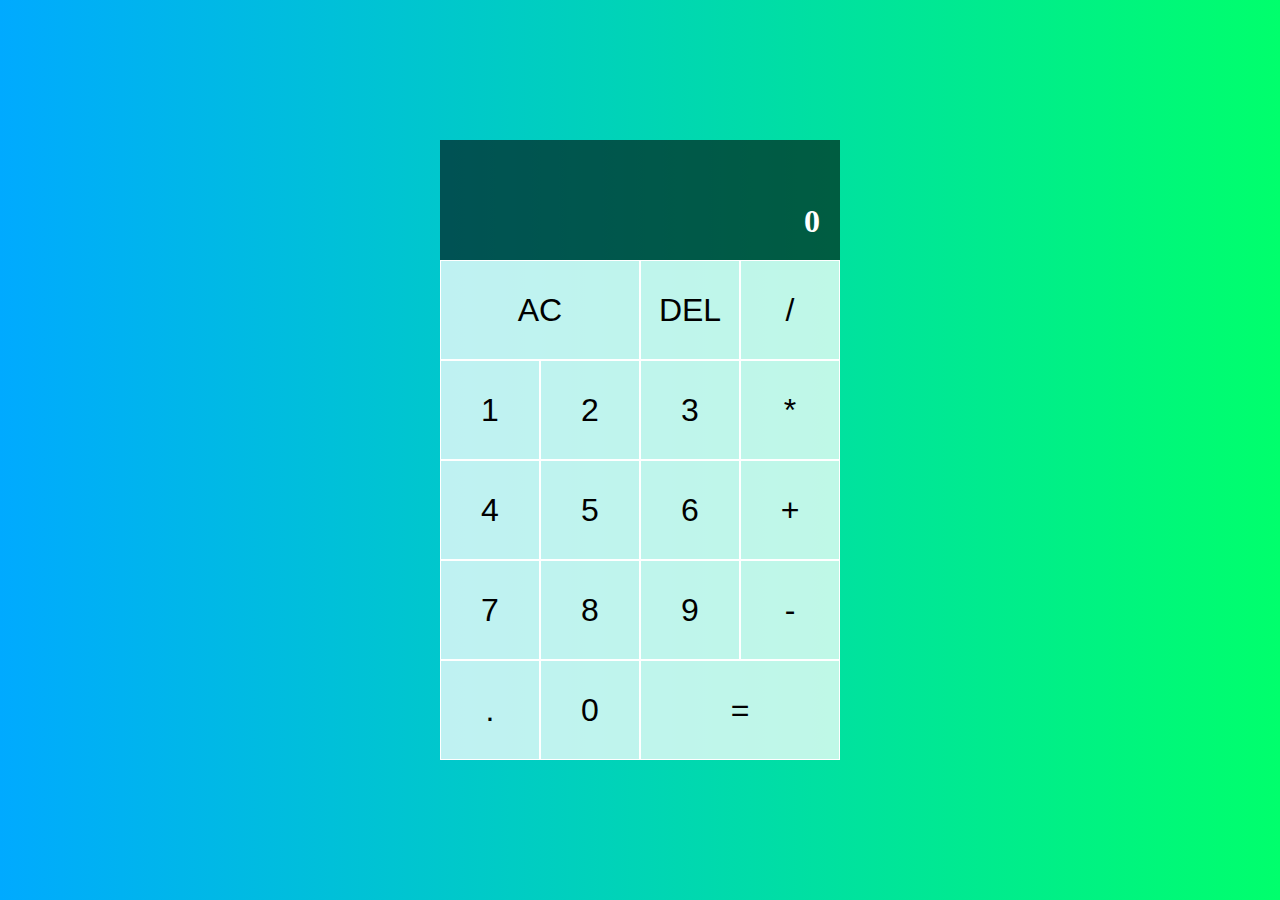
<file: calculator/index.html>
<!DOCTYPE html>
<html lang="en">
  <head>
    <meta charset="UTF-8" />
    <meta http-equiv="X-UA-Compatible" content="IE=edge" />
    <meta name="viewport" content="width=device-width, initial-scale=1.0" />
    <link rel="stylesheet" href="style.css" />
    <script src="script.js" defer></script>
    <link rel="shortcut icon" href="#" />
    <title>Calculator</title>
  </head>
  <body>
    <div class="calculator-grid">
      <div class="output">
        <div data-previous-operand class="previous-operand"></div>
        <div data-current-operand class="current-operand">0</div>
      </div>
      <button data-all-clear class="span-two">AC</button>
      <button data-delete>DEL</button>
      <button data-operation>/</button>
      <button data-number>1</button>
      <button data-number>2</button>
      <button data-number>3</button>
      <button data-operation>*</button>
      <button data-number>4</button>
      <button data-number>5</button>
      <button data-number>6</button>
      <button data-operation>+</button>
      <button data-number>7</button>
      <button data-number>8</button>
      <button data-number>9</button>
      <button data-operation>-</button>
      <button data-number>.</button>
      <button data-number>0</button>
      <button data-equals class="span-two">=</button>
    </div>
  </body>
</html>
</file>
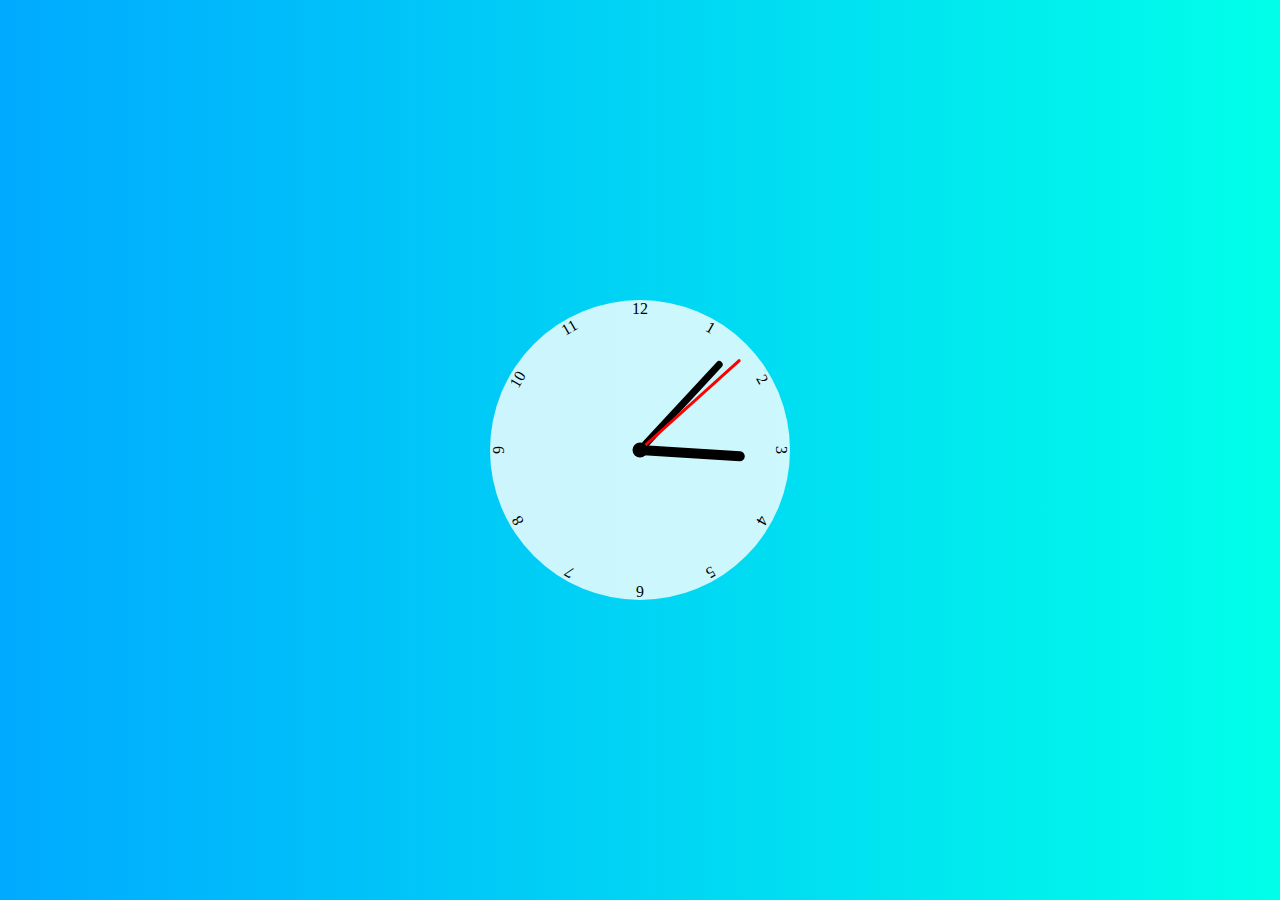
<file: clock/index.html>
<!DOCTYPE html>
<html lang="en">
  <head>
    <meta charset="UTF-8" />
    <meta http-equiv="X-UA-Compatible" content="IE=edge" />
    <meta name="viewport" content="width=device-width, initial-scale=1.0" />
    <link rel="stylesheet" href="./style.css" />
    <script src="./main.js" defer></script>
    <title>Clock</title>
  </head>
  <body>
    <div class="clock">
      <div class="hand hour" data-hour-hand></div>
      <div class="hand minute" data-minute-hand></div>
      <div class="hand second" data-second-hand></div>
      <div class="number number1">1</div>
      <div class="number number2">2</div>
      <div class="number number3">3</div>
      <div class="number number4">4</div>
      <div class="number number5">5</div>
      <div class="number number6">6</div>
      <div class="number number7">7</div>
      <div class="number number8">8</div>
      <div class="number number9">9</div>
      <div class="number number10">10</div>
      <div class="number number11">11</div>
      <div class="number number12">12</div>
    </div>
  </body>
</html>
</file>
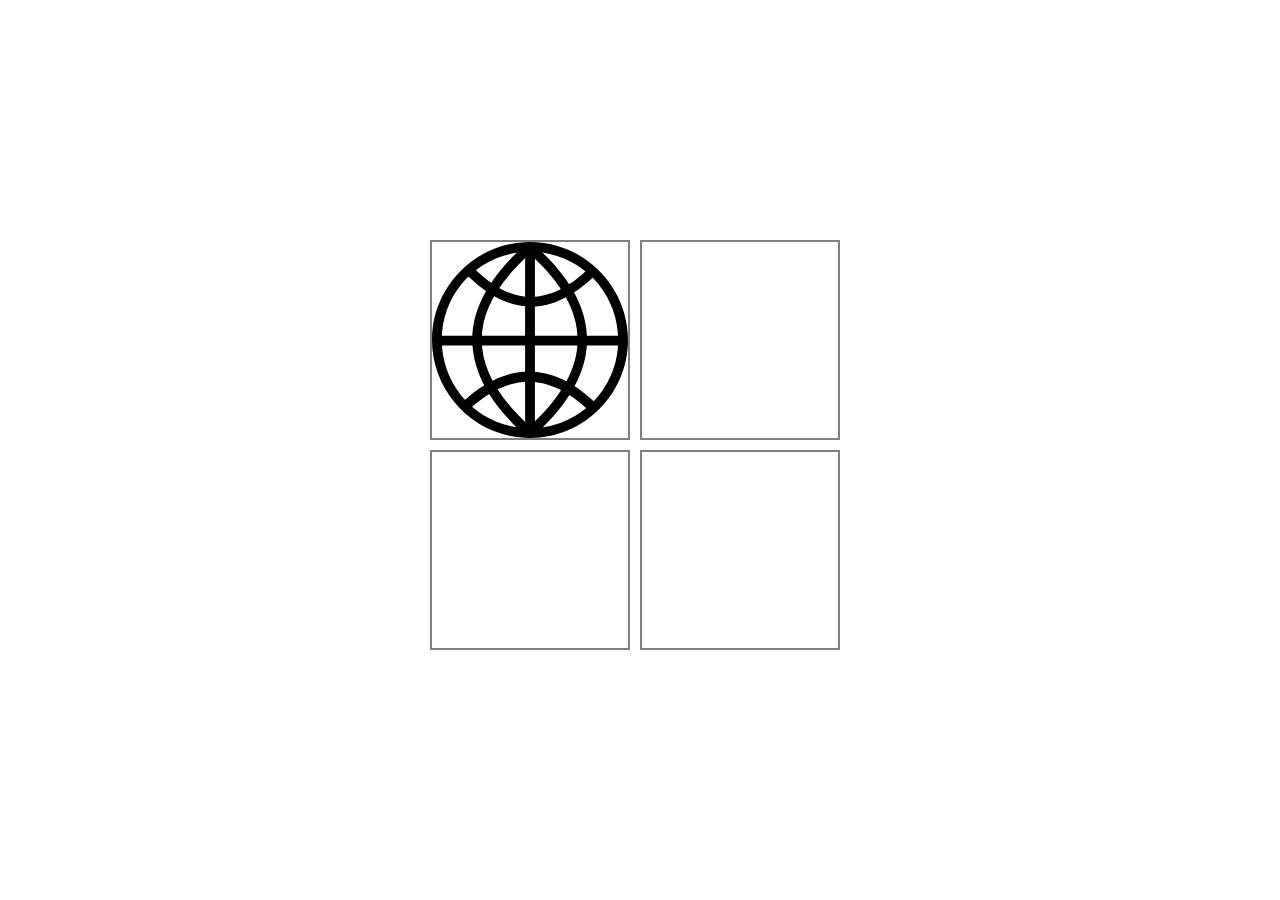
<file: image_draggable/index.html>
<!DOCTYPE html>
<html lang="en">
  <head>
    <meta charset="UTF-8" />
    <meta http-equiv="X-UA-Compatible" content="IE=edge" />
    <meta name="viewport" content="width=device-width, initial-scale=1.0" />
    <link rel="shortcut icon" href="#" />
    <link rel="stylesheet" href="./style.css" />
    <script src="main.js" defer></script>
    <title>Draggable Image</title>
  </head>
  <body>
    <div class="box"><img class="img" src="./language_32x32.svg" draggable="true" /></div>
    <div class="box"></div>
    <div class="box"></div>
    <div class="box"></div>
  </body>
</html>
</file>
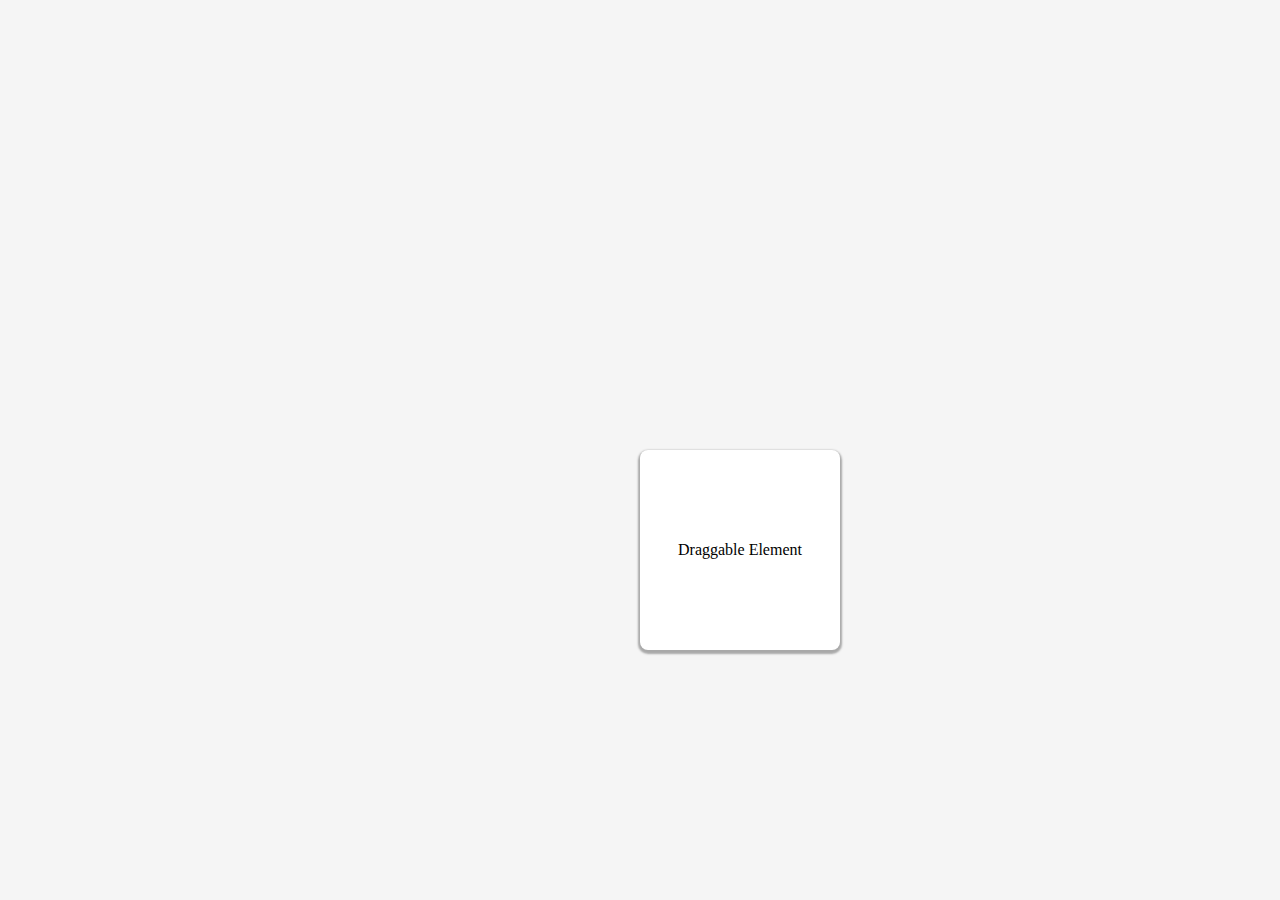
<file: draggable/draggableDiv.html>
<!DOCTYPE html>
<html lang="en">
  <head>
    <meta charset="UTF-8" />
    <meta http-equiv="X-UA-Compatible" content="IE=edge" />
    <meta name="viewport" content="width=device-width, initial-scale=1.0" />
    <link rel="shortcut icon" href="#" />
    <title>Draggable div element</title>
    <style>
      body {
        background: whitesmoke;
      }

      div {
        display: flex;
        align-items: center;
        justify-content: center;
        position: absolute;
        top: 50%;
        left: 50%;
        height: 200px;
        width: 200px;
        background: #fff;
        border-radius: 8px;
        box-shadow: 0 2px 2px 2px darkgrey;
      }
    </style>
  </head>
  <body>
    <div>Draggable Element</div>
    <script>
      const div = document.getElementsByTagName("div");

      div[0].addEventListener("mousedown", () => {
        div[0].addEventListener("mousemove", dragDivElem);
      });

      document.addEventListener("mouseup", () => {
        div[0].removeEventListener("mousemove", dragDivElem);
      });

      function dragDivElem(e) {
        let getStyle = window.getComputedStyle(div[0]);

        let left = parseInt(getStyle.left);
        let top = parseInt(getStyle.top);
        div[0].style.top = `${top + e.movementY}px`;
        div[0].style.left = `${left + e.movementX}px`;

        console.log(e);
      }
    </script>
  </body>
</html>
</file>
<file: calculator/style.css>
*,
*::before,
*::after {
  padding: 0;
  margin: 0;
  box-sizing: border-box;
}

body {
  padding: 0;
  margin: 0;
  background: linear-gradient(to right, #00aaff, #00ff6c);
}

.calculator-grid {
  display: grid;
  align-content: center;
  justify-content: center;
  min-height: 100vh;
  grid-template-columns: repeat(4, 100px);
  grid-template-rows: minmax(120px, auto) repeat(5, 100px);
}

.calculator-grid > button {
  cursor: pointer;
  font-size: 2rem;
  border: 1px solid #fff;
  outline: none;
  background-color: rgba(255, 255, 255, 0.75);
}

.calculator-grid > button:hover {
  background-color: rgba(255, 255, 255, 0.9);
}

.span-two {
  grid-column: span 2;
}

.output {
  grid-column: 1/-1;
  background-color: rgb(0 0 0 / 59%);
  color: #fff;
  display: flex;
  flex-direction: column;
  align-items: end;
  justify-content: end;
  padding: 20px;
}

.previous-operand {
  font-size: 24px;
  font-weight: 600;
}

.current-operand {
  font-size: 32px;
  font-weight: 600;
}
</file>
<file: clock/style.css>
*,
*::before,
*::after {
  padding: 0;
  margin: 0;
  box-sizing: border-box;
}

body {
  display: flex;
  align-items: center;
  justify-content: center;
  min-height: 100vh;
  background: linear-gradient(to right, hsl(200, 100%, 50%), hsl(175, 100%, 50%));
  overflow: hidden;
}

.clock {
  width: 300px;
  height: 300px;
  background-color: rgba(255, 255, 255, 0.8);
  border-radius: 50%;
  border-radius: 2px solid #000;
  position: relative;
}

.clock .number {
  --rotation: 0;
  position: absolute;
  width: 100%;
  height: 100%;
  text-align: center;
  transform: rotate(var(--rotation));
}

.clock .number1 {
  --rotation: 30deg;
}
.clock .number2 {
  --rotation: 60deg;
}
.clock .number3 {
  --rotation: 90deg;
}
.clock .number4 {
  --rotation: 120deg;
}
.clock .number5 {
  --rotation: 150deg;
}
.clock .number6 {
  --rotation: 180deg;
}
.clock .number7 {
  --rotation: 210deg;
}
.clock .number8 {
  --rotation: 240deg;
}
.clock .number9 {
  --rotation: 270deg;
}
.clock .number10 {
  --rotation: 300deg;
}
.clock .number11 {
  --rotation: 330deg;
}

.clock .hand {
  --rotation: 0;
  position: absolute;
  bottom: 50%;
  left: 50%;
  border-top-right-radius: 10px;
  border-top-left-radius: 10px;
  transform-origin: bottom;
  z-index: 10;
  transform: translateX(-50%) rotate(calc(var(--rotation) * 1deg));
}

.clock::after {
  content: "";
  position: absolute;
  height: 15px;
  width: 15px;
  left: 50%;
  top: 50%;
  background: #000;
  z-index: 11;
  transform: translate(-50%, -50%);
  border-radius: 50%;
}

.clock .hand.second {
  width: 3px;
  height: 45%;
  background: red;
}

.clock .hand.minute {
  width: 7px;
  height: 40%;
  background: #000;
}

.clock .hand.hour {
  width: 10px;
  height: 35%;
  background: #000;
}
</file>
<file: image_draggable/style.css>
*,
*::after,
*::before {
  padding: 0;
  margin: 0;
  box-sizing: border-box;
}

body {
  display: grid;
  place-content: center;
  grid-template-columns: repeat(2, 210px);
  grid-template-rows: repeat(2, 210px);
  height: 100vh;
}

.box {
  height: 200px;
  width: 200px;
  border: 2px solid gray;
}

.box.dragging {
  border: 2px dotted gray;
}
</file>
